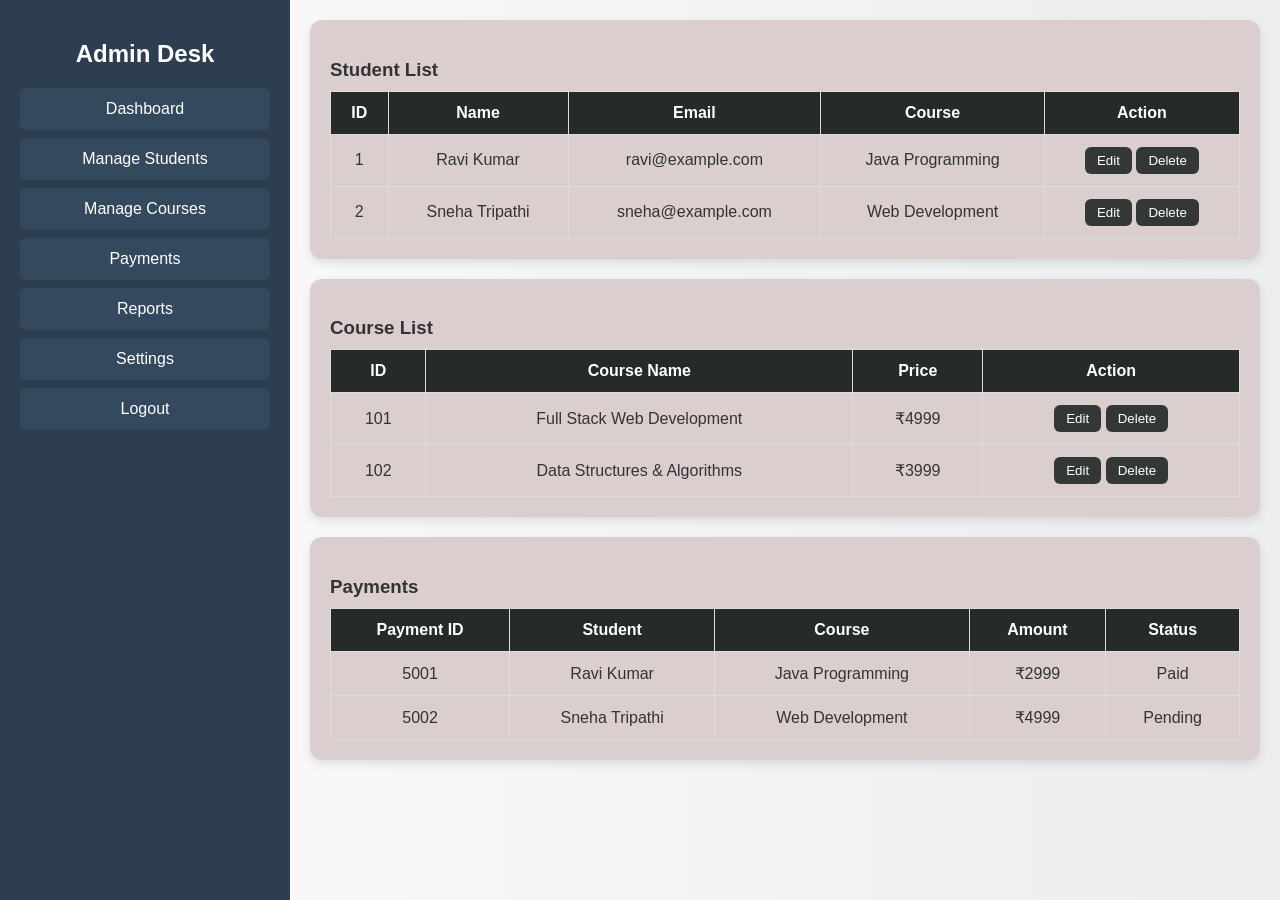
<file: admin.html>
<!DOCTYPE html>
<html lang="en">
<head>
  <meta charset="UTF-8">
  <meta name="viewport" content="width=device-width, initial-scale=1.0">
  <title>Admin Desk</title>
  <style>
    body {
      margin: 0;
      font-family: Arial, sans-serif;
      background: linear-gradient(to right, #fdfbfb, #ebedee);
      color: #333;
    }

    .admin-container {
      display: flex;
      min-height: 100vh;
    }

    /* Sidebar */
    .sidebar {
      width: 250px;
      background: #2c3e50;
      color: white;
      padding: 20px;
    }

    .sidebar h2 {
      text-align: center;
      margin-bottom: 20px;
    }

    .sidebar ul {
      list-style: none;
      padding: 0;
    }

    .sidebar ul li {
      padding: 12px;
      margin: 8px 0;
      background: #34495e;
      border-radius: 6px;
      text-align: center;
      cursor: pointer;
    }

    .sidebar ul li:hover {
      background: #1abc9c;
    }

    /* Main Content */
    .main-content {
      flex: 1;
      padding: 20px;
    }

    .section {
      background: rgb(219, 206, 206);
      padding: 20px;
      border-radius: 12px;
      box-shadow: 0px 4px 10px rgba(0,0,0,0.1);
      margin-bottom: 20px;
    }

    .section h3 {
      margin-bottom: 10px;
    }

    table {
      width: 100%;
      border-collapse: collapse;
      margin-top: 10px;
    }

    table, th, td {
      border: 1px solid #ddd;
    }

    th, td {
      padding: 12px;
      text-align: center;
    }

    th {
      background: #262b2a;
      color: white;
    }

    /* Buttons */
    button {
      padding: 6px 12px;
      border: none;
      background: #333837;
      color: white;
      border-radius: 6px;
      cursor: pointer;
    }

    button:hover {
      background: #16a085;
    }

    /* Responsive */
    @media screen and (max-width: 768px) {
      .admin-container {
        flex-direction: column;
      }

      .sidebar {
        width: 100%;
        text-align: center;
      }
    }
  </style>
</head>
<body>

<div class="admin-container">
  <!-- Sidebar -->
  <div class="sidebar">
    <h2>Admin Desk</h2>
    <ul>
      <li>Dashboard</li>
      <li>Manage Students</li>
      <li>Manage Courses</li>
      <li>Payments</li>
      <li>Reports</li>
      <li>Settings</li>
      <li>Logout</li>
    </ul>
  </div>

  <!-- Main Content -->
  <div class="main-content">
    <!-- Students Section -->
    <div class="section">
      <h3>Student List</h3>
      <table>
        <tr>
          <th>ID</th>
          <th>Name</th>
          <th>Email</th>
          <th>Course</th>
          <th>Action</th>
        </tr>
        <tr>
          <td>1</td>
          <td>Ravi Kumar</td>
          <td>ravi@example.com</td>
          <td>Java Programming</td>
          <td><button>Edit</button> <button>Delete</button></td>
        </tr>
        <tr>
          <td>2</td>
          <td>Sneha Tripathi</td>
          <td>sneha@example.com</td>
          <td>Web Development</td>
          <td><button>Edit</button> <button>Delete</button></td>
        </tr>
      </table>
    </div>

    <!-- Courses Section -->
    <div class="section">
      <h3>Course List</h3>
      <table>
        <tr>
          <th>ID</th>
          <th>Course Name</th>
          <th>Price</th>
          <th>Action</th>
        </tr>
        <tr>
          <td>101</td>
          <td>Full Stack Web Development</td>
          <td>₹4999</td>
          <td><button>Edit</button> <button>Delete</button></td>
        </tr>
        <tr>
          <td>102</td>
          <td>Data Structures & Algorithms</td>
          <td>₹3999</td>
          <td><button>Edit</button> <button>Delete</button></td>
        </tr>
      </table>
    </div>

    <!-- Payments Section -->
    <div class="section">
      <h3>Payments</h3>
      <table>
        <tr>
          <th>Payment ID</th>
          <th>Student</th>
          <th>Course</th>
          <th>Amount</th>
          <th>Status</th>
        </tr>
        <tr>
          <td>5001</td>
          <td>Ravi Kumar</td>
          <td>Java Programming</td>
          <td>₹2999</td>
          <td>Paid</td>
        </tr>
        <tr>
          <td>5002</td>
          <td>Sneha Tripathi</td>
          <td>Web Development</td>
          <td>₹4999</td>
          <td>Pending</td>
        </tr>
      </table>
    </div>
  </div>
</div>

</body>
</html>
</file>
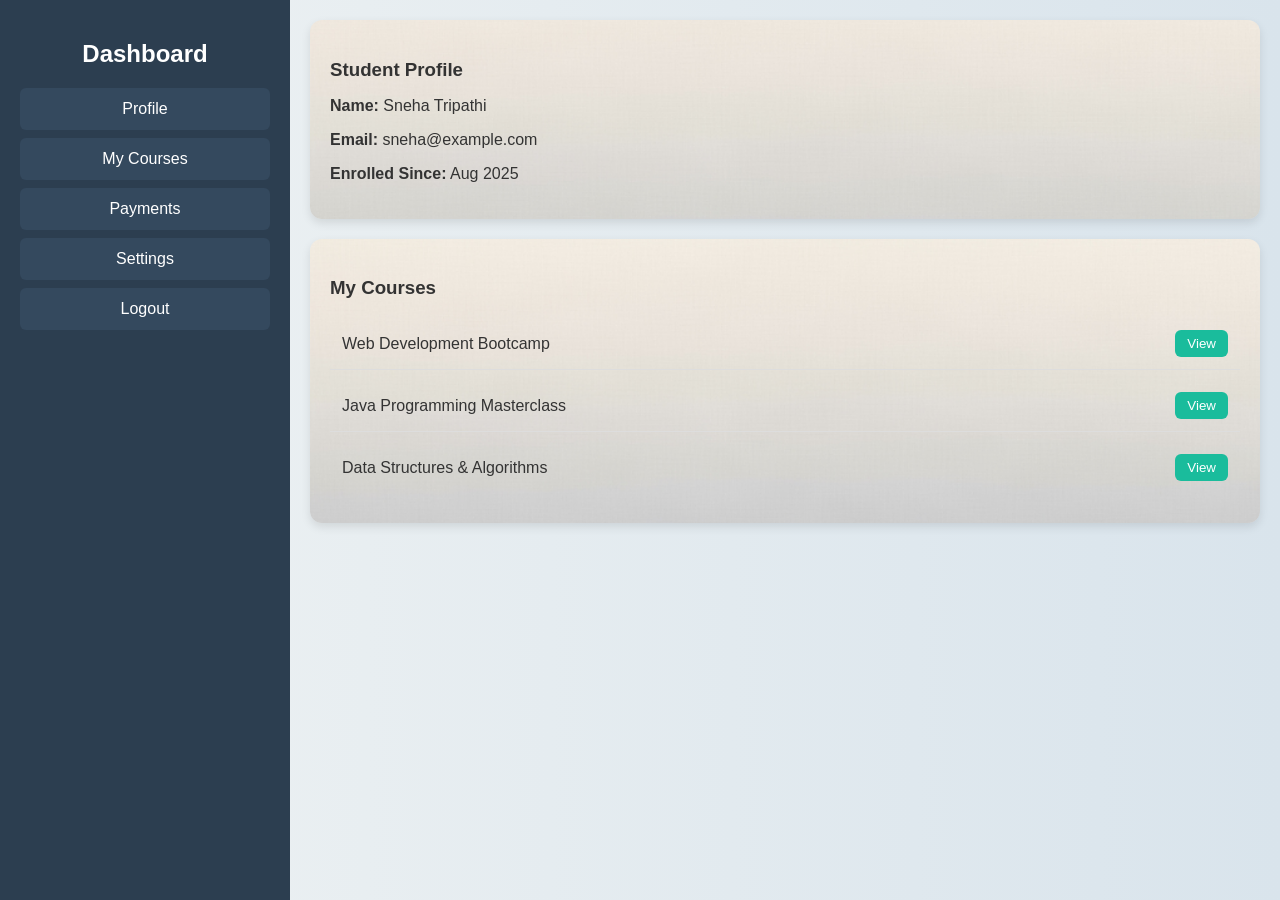
<file: dash.html>
<!DOCTYPE html>
<html lang="en">
<head>
  <meta charset="UTF-8">
  <meta name="viewport" content="width=device-width, initial-scale=1.0">
  <title>Student Dashboard</title>
  <style>
    body {
      margin: 0;
      font-family: Arial, sans-serif;
      background: linear-gradient(to right, #eef2f3, #d9e4ec);
      color: #333;
    }

    .dashboard-container {
      display: flex;
      min-height: 100vh;
    }

    /* Sidebar */
    .sidebar {
      width: 250px;
      background: #2c3e50;
      color: white;
      padding: 20px;
    }

    .sidebar h2 {
      text-align: center;
      margin-bottom: 20px;
    }

    .sidebar ul {
      list-style: none;
      padding: 0;
    }

    .sidebar ul li {
      padding: 12px;
      margin: 8px 0;
      background: #34495e;
      border-radius: 6px;
      text-align: center;
      cursor: pointer;
    }

    .sidebar ul li:hover {
      background: #1abc9c;
    }

    /* Main Content */
    .main-content {
      flex: 1;
      padding: 20px;
    }

    .profile-card {
      background: url('bakkk.png')no-repeat center center/cover;
      padding: 20px;
      border-radius: 12px;
      box-shadow: 0px 4px 10px rgba(0,0,0,0.1);
      margin-bottom: 20px;
    }

    .profile-card h3 {
      margin-bottom: 10px;
    }

    .courses {
      background: url('bakkk.png')no-repeat center center/cover;
      padding: 20px;
      border-radius: 12px;
      box-shadow: 0px 4px 10px rgba(0,0,0,0.1);
    }

    .course {
      display: flex;
      justify-content: space-between;
      align-items: center;
      padding: 12px;
      margin: 10px 0;
      border-bottom: 1px solid #ddd;
    }

    .course:last-child {
      border-bottom: none;
    }

    .course button {
      padding: 6px 12px;
      border: none;
      background: #1abc9c;
      color: white;
      border-radius: 6px;
      cursor: pointer;
    }

    .course button:hover {
      background: #16a085;
    }

    /* Responsive */
    @media screen and (max-width: 768px) {
      .dashboard-container {
        flex-direction: column;
      }

      .sidebar {
        width: 100%;
        text-align: center;
      }
    }
  </style>
</head>
<body>

<div class="dashboard-container">
  <!-- Sidebar -->
  <div class="sidebar">
    <h2>Dashboard</h2>
    <ul>
      <li>Profile</li>
      <li>My Courses</li>
      <li>Payments</li>
      <li>Settings</li>
      <li>Logout</li>
    </ul>
  </div>

  <!-- Main Content -->
  <div class="main-content">
    <!-- Profile Section -->
    <div class="profile-card">
      <h3>Student Profile</h3>
      <p><strong>Name:</strong> Sneha Tripathi</p>
      <p><strong>Email:</strong> sneha@example.com</p>
      <p><strong>Enrolled Since:</strong> Aug 2025</p>
    </div>

    <!-- Courses Section -->
    <div class="courses">
      <h3>My Courses</h3>
      <div class="course">
        <span>Web Development Bootcamp</span>
        <button>View</button>
      </div>
      <div class="course">
        <span>Java Programming Masterclass</span>
        <button>View</button>
      </div>
      <div class="course">
        <span>Data Structures & Algorithms</span>
        <button>View</button>
      </div>
    </div>
  </div>
</div>

</body>
</html>
</file>
